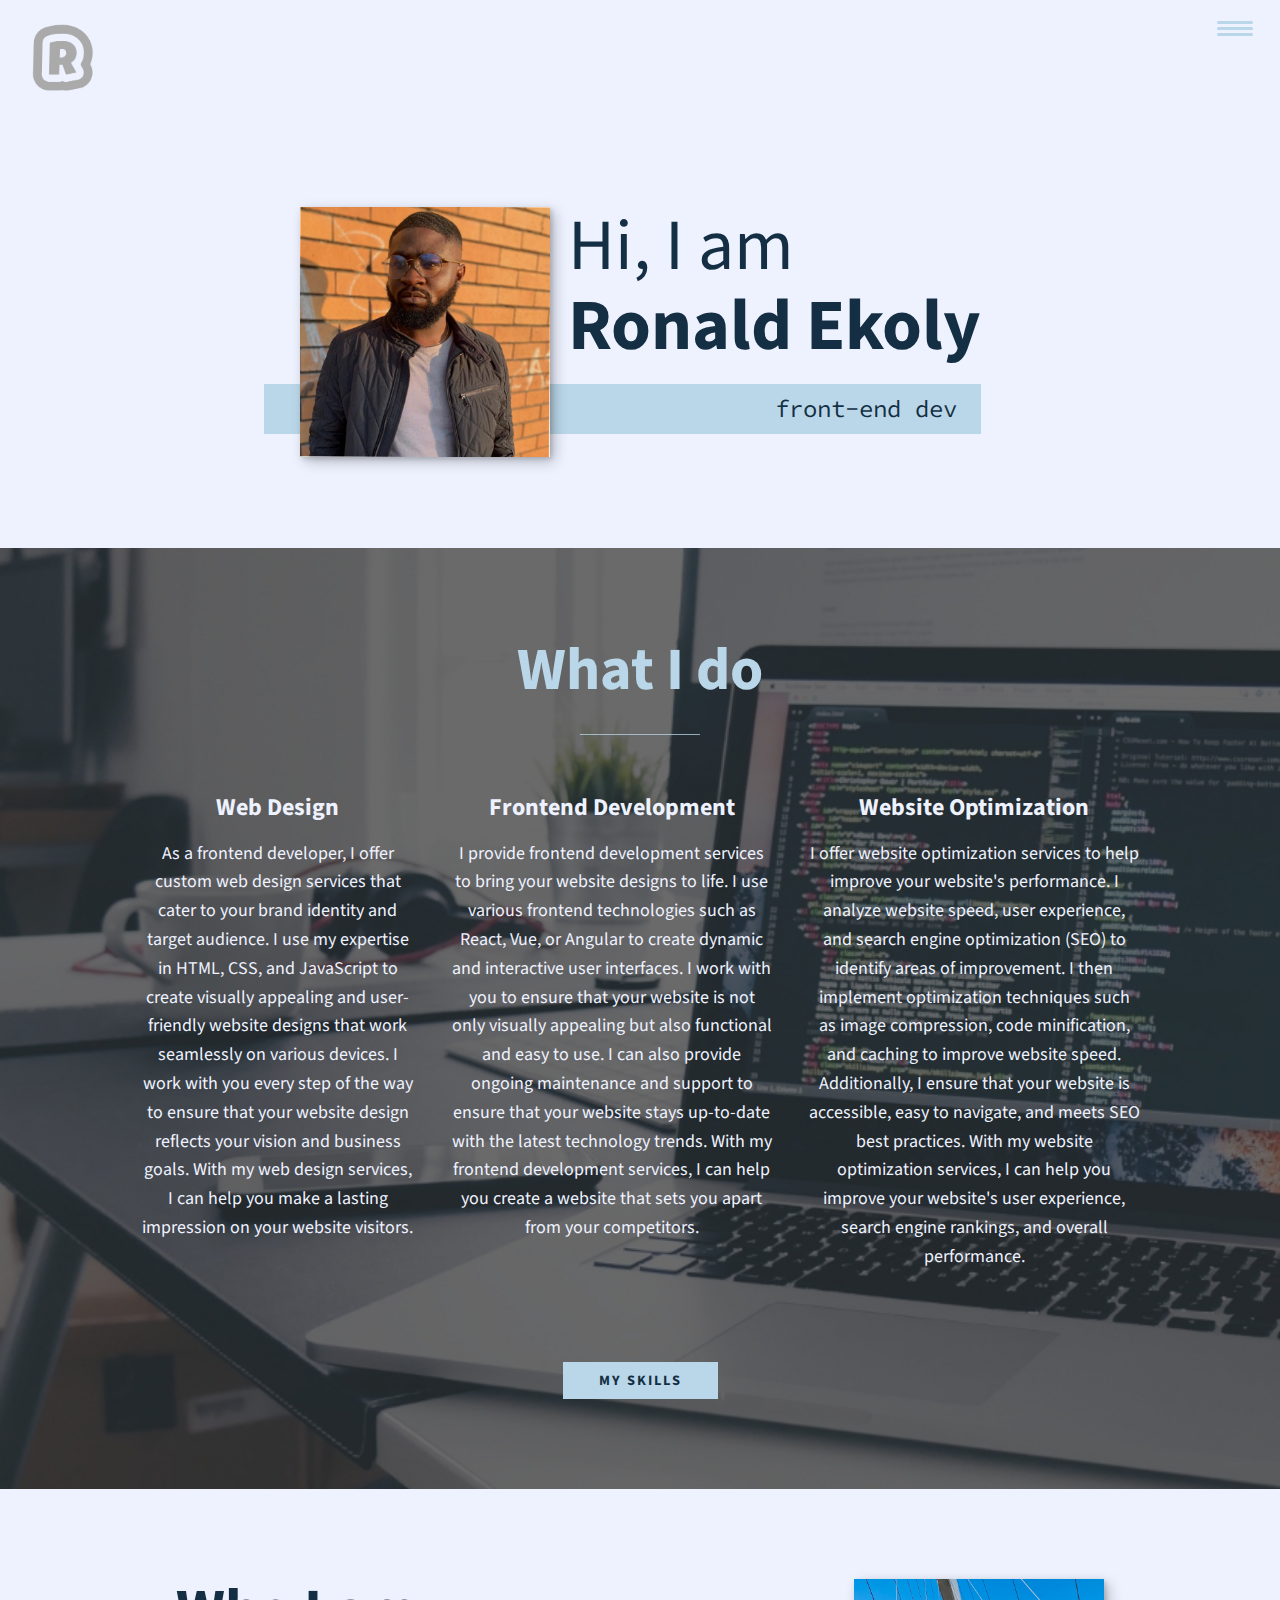
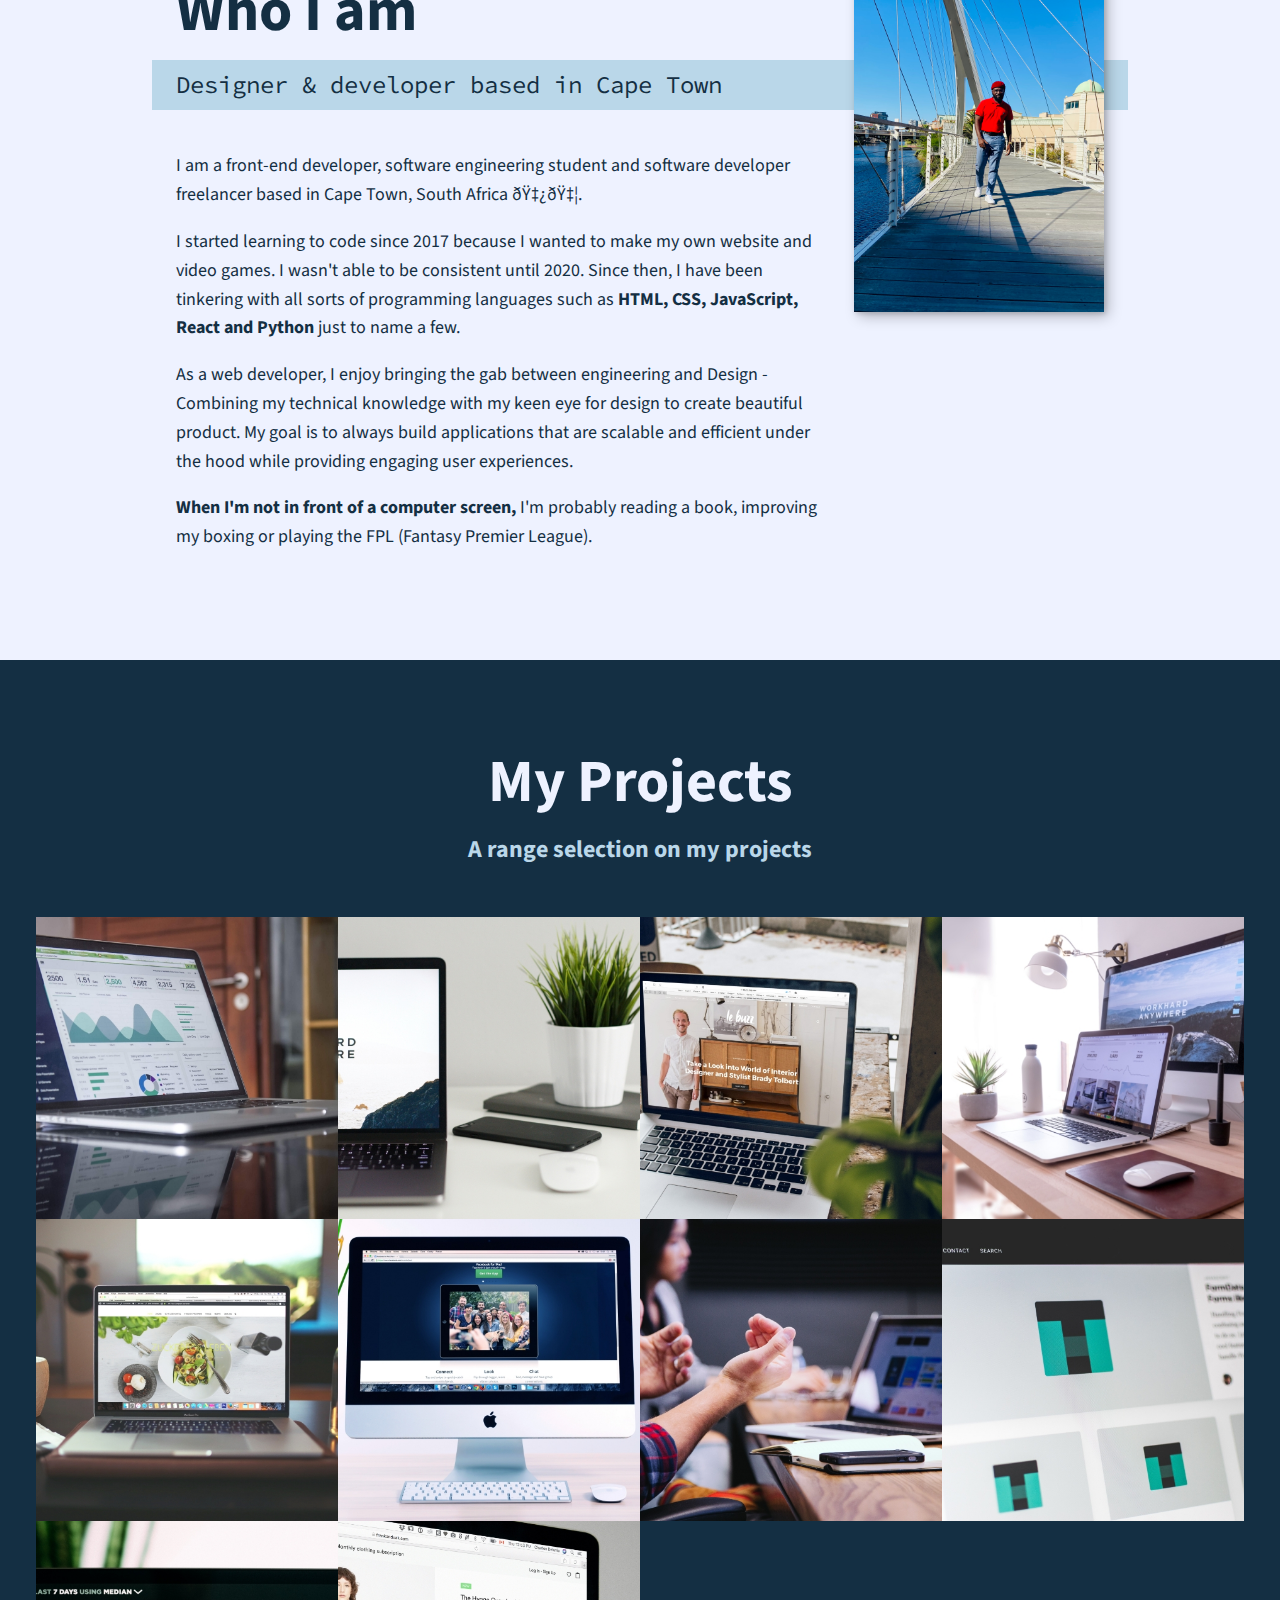
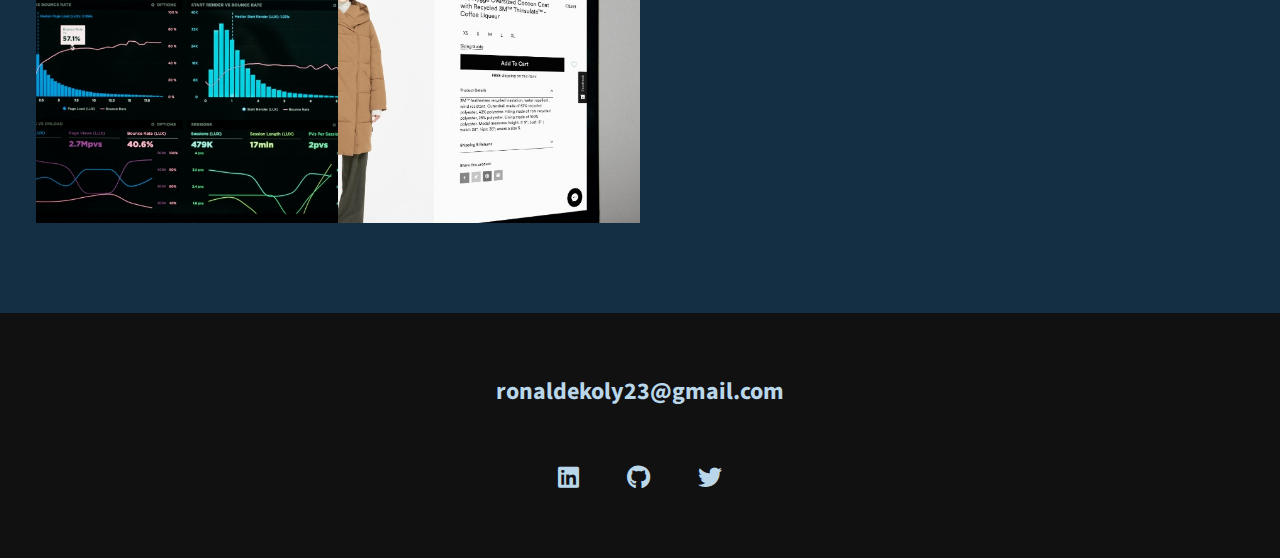
<file: index.html>
<!DOCTYPE html>
<html lang="en">
  <head>
    <meta charset=UTF-8">
    <meta name="viewport" content="width=device-width, initial-scale=1.0" />
    <title>
      Ronald Ekoly: Crafting User-Friendly Interfaces with Clean and Modern
      Frontend Development
    </title>
    <link rel="stylesheet" href="css/normalize.css" />
    <!-- <link rel="stylesheet" href="https://cdnjs.cloudflare.com/ajax/libs/font-awesome/5.11.2/css/all.css"
            integrity="sha256-46qynGAkLSFpVbEBog43gvNhfrOj+BmwXdxFgVK/Kvc=" crossorigin="anonymous" /> -->
    <link
      rel="stylesheet"
      href="https://cdnjs.cloudflare.com/ajax/libs/font-awesome/6.0.0/css/all.min.css"
    />

    <!-- my fonts -->
    <link
      href="https://fonts.googleapis.com/css?family=Source+Code+Pro:400,700|Source+Sans+Pro:300,700&display=swap"
      rel="stylesheet"
    />

    <link rel="stylesheet" href="css/styles.css" />
  </head>
  <body>
    <header>
      <div class="logo">
        <img src="img/ronald-logo-icon.png" alt="" />
      </div>
      <button class="nav-toggle" aria-label="toggle navigation">
        <span class="hamburger"></span>
      </button>
      <nav class="nav">
        <ul class="nav__list">
          <li class="nav__item">
            <a href="index.html" class="nav__link">Home</a>
          </li>
          <li class="nav__item">
            <a href="#services" class="nav__link">My Services</a>
          </li>
          <li class="nav__item">
            <a href="#about" class="nav__link">About me</a>
          </li>
          <li class="nav__item">
            <a href="#work" class="nav__link">Projects</a>
          </li>
          <li class="nav__item">
            <a href="skills.html" class="nav__link">Skills</a>
          </li>
          <li class="nav__item">
            <a href="portfolio-item.html" class="nav__link">My Portfolio</a>
          </li>
        </ul>
      </nav>
    </header>

    <!-- Introduction -->
    <section class="intro" id="home">
      <h1 class="section__title section__title--intro">
        Hi, I am <strong>Ronald Ekoly</strong>
      </h1>
      <p class="section__subtitle section__subtitle--intro">front-end dev</p>
      <img
        src="img/Ronald-dev-01.jpeg"
        alt="a picture of Ronald Ekoly"
        class="intro__img"
      />
    </section>

    <!-- My Services -->
    <section class="my-services" id="services">
      <h2 class="section__title section__title--services">What I do</h2>
      <div class="services">
        <div class="service">
          <h3>Web Design</h3>
          <p>
            As a frontend developer, I offer custom web design services that
            cater to your brand identity and target audience. I use my expertise
            in HTML, CSS, and JavaScript to create visually appealing and
            user-friendly website designs that work seamlessly on various
            devices. I work with you every step of the way to ensure that your
            website design reflects your vision and business goals. With my web
            design services, I can help you make a lasting impression on your
            website visitors.
          </p>
        </div>
        <!-- / service -->

        <div class="service">
          <h3>Frontend Development</h3>
          <p>
            I provide frontend development services to bring your website
            designs to life. I use various frontend technologies such as React,
            Vue, or Angular to create dynamic and interactive user interfaces. I
            work with you to ensure that your website is not only visually
            appealing but also functional and easy to use. I can also provide
            ongoing maintenance and support to ensure that your website stays
            up-to-date with the latest technology trends. With my frontend
            development services, I can help you create a website that sets you
            apart from your competitors.
          </p>
        </div>
        <!-- / service -->

        <div class="service">
          <h3>Website Optimization</h3>
          <p>
            I offer website optimization services to help improve your website's
            performance. I analyze website speed, user experience, and search
            engine optimization (SEO) to identify areas of improvement. I then
            implement optimization techniques such as image compression, code
            minification, and caching to improve website speed. Additionally, I
            ensure that your website is accessible, easy to navigate, and meets
            SEO best practices. With my website optimization services, I can
            help you improve your website's user experience, search engine
            rankings, and overall performance.
          </p>
        </div>
        <!-- / service -->
      </div>
      <!-- / services -->

      <a href="skills-page.html" class="btn">My Skills</a>
    </section>

    <!-- About me -->
    <section class="about-me" id="about">
      <h2 class="section__title section__title--about">Who I am</h2>
      <p class="section__subtitle section__subtitle--about">
        Designer & developer based in Cape Town
      </p>

      <div class="about-me__body">
        <p>
          I am a front-end developer, software engineering student and software
          developer freelancer based in Cape Town, South Africa 🇿🇦.
        </p>
        <p>
          I started learning to code since 2017 because I wanted to make my own
          website and video games. I wasn't able to be consistent until 2020.
          Since then, I have been tinkering with all sorts of programming
          languages such as
          <strong>HTML, CSS, JavaScript, React and Python</strong> just to name
          a few.
        </p>
        <p>
          As a web developer, I enjoy bringing the gab between engineering and
          Design - Combining my technical knowledge with my keen eye for design
          to create beautiful product. My goal is to always build applications
          that are scalable and efficient under the hood while providing
          engaging user experiences.
        </p>
        <p>
          <strong>When I'm not in front of a computer screen,</strong> I'm
          probably reading a book, improving my boxing or playing the FPL
          (Fantasy Premier League).
        </p>
      </div>

      <img
        src="img/ronald-dev-02.jpg"
        alt="Ronald walking on the bridge"
        class="about-me__img"
      />
    </section>

    <!-- My Projects-->
    <section class="my-work" id="work">
      <h2 class="section__title section__title--work">My Projects</h2>
      <p class="section__subtitle section__subtitle--work">
        A range selection on my projects
      </p>

      <div class="portfolio">
        <!-- Portfolio item 01-->
        <a href="portfolio-item.html" class="portfolio__item">
          <img src="img/portfolio-01.jpg" alt="" class="portfolio__img" />
        </a>

        <!-- Portfolio item 02-->
        <a href="#" class="portfolio__item">
          <img src="img/portfolio-02.jpg" alt="" class="portfolio__img" />
        </a>

        <!-- Portfolio item 03-->
        <a href="#" class="portfolio__item">
          <img src="img/portfolio-03.jpg" alt="" class="portfolio__img" />
        </a>

        <!-- Portfolio item 04-->
        <a href="#" class="portfolio__item">
          <img src="img/portfolio-04.jpg" alt="" class="portfolio__img" />
        </a>

        <!-- Portfolio item 05-->
        <a href="#" class="portfolio__item">
          <img src="img/portfolio-05.jpg" alt="" class="portfolio__img" />
        </a>

        <!-- Portfolio item 06-->
        <a href="#" class="portfolio__item">
          <img src="img/portfolio-06.jpg" alt="" class="portfolio__img" />
        </a>

        <!-- Portfolio item 07-->
        <a href="#" class="portfolio__item">
          <img src="img/portfolio-07.jpg" alt="" class="portfolio__img" />
        </a>

        <!-- Portfolio item 08-->
        <a href="#" class="portfolio__item">
          <img src="img/portfolio-08.jpg" alt="" class="portfolio__img" />
        </a>

        <!-- Portfolio item 09-->
        <a href="#" class="portfolio__item">
          <img src="img/portfolio-09.jpg" alt="" class="portfolio__img" />
        </a>

        <!-- Portfolio item 10-->
        <a href="#" class="portfolio__item">
          <img src="img/portfolio-10.jpg" alt="" class="portfolio__img" />
        </a>
      </div>
    </section>

    <!-- Footer -->
    <footer class="footer">
      <!-- my email address goes here-->
      <a href="mailto:ronaldekoly23@gmail.com" class="footer__link"
        >ronaldekoly23@gmail.com</a
      >
      <ul class="social-list">
        <li class="social-list__item">
          <a
            href="https://www.linkedin.com/in/r-ekoly23/"
            class="social-list__link"
          >
            <i class="fa-brands fa-linkedin"></i>
          </a>
        </li>
        <li class="social-list__item">
          <a href="https://github.com/ronaldekoly" class="social-list__link">
            <i class="fa-brands fa-github"></i>
          </a>
        </li>
        <li class="social-list__item">
          <a href="https://twitter.com/REkoly" class="social-list__link">
            <i class="fa-brands fa-twitter"></i>
          </a>
        </li>
      </ul>
    </footer>

    <script src="js/index.js"></script>
  </body>
</html>
</file>
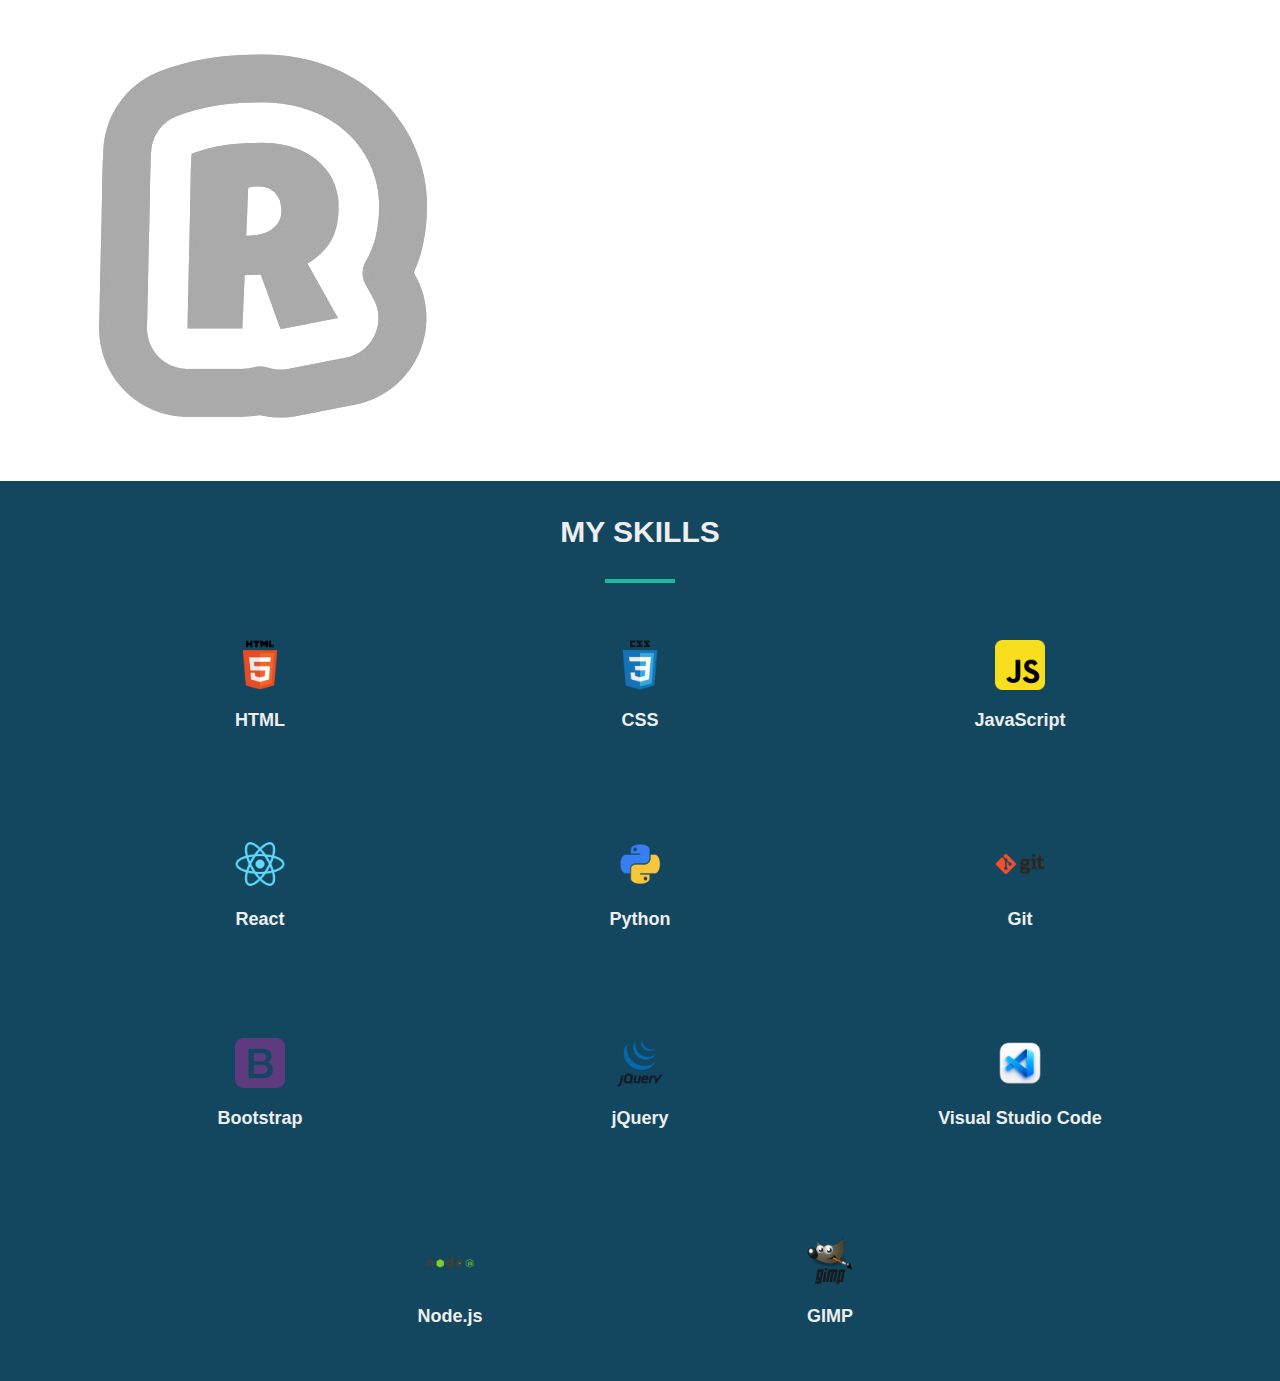
<file: skills-page.html>
<html lang="en">
  <head>
    <meta charset="UTF-8" />
    <meta http-equiv="X-UA-Compatible" content="IE=edge" />
    <meta name="viewport" content="width=device-width, initial-scale=1.0" />
    <title>My Skills section</title>

    <link rel="stylesheet" href="css/skills.css" />
    <!-- <link rel="stylesheet" href="css/styles.css" /> -->
  </head>
  <body>
    <header>
      <div class="logo">
        <img src="img/ronald-logo-icon.png" alt="" />
      </div>
      <button class="nav-toggle" aria-label="toggle navigation">
        <span class="hamburger"></span>
      </button>
      <nav class="nav">
        <ul class="nav__list">
          <li class="nav__item">
            <a href="index.html" class="nav__link">Home</a>
          </li>
          <li class="nav__item">
            <a href="#services" class="nav__link">My Services</a>
          </li>
          <li class="nav__item">
            <a href="#about" class="nav__link">About me</a>
          </li>
          <li class="nav__item">
            <a href="#work" class="nav__link">Projects</a>
          </li>
          <li class="nav__item">
            <a href="skills.html" class="nav__link">Skills</a>
          </li>
          <li class="nav__item">
            <a href="portfolio-item.html" class="nav__link">My Portfolio</a>
          </li>
        </ul>
      </nav>
    </header>
    <div class="inner">
      <div class="header">
        <h1>My Skills</h1>
        <hr />
      </div>

      <div class="content">
        <img src="logo-icons/html.png" alt="HTML5" />
        <h2>HTML</h2>
      </div>

      <div class="content">
        <img src="logo-icons/css.png" alt="CSS" />
        <h2>CSS</h2>
      </div>

      <div class="content">
        <img src="logo-icons/js.png" alt="JavaScript" />
        <h2>JavaScript</h2>
      </div>

      <div class="content">
        <img src="logo-icons/react.png" alt="React" />
        <h2>React</h2>
      </div>

      <div class="content">
        <img src="logo-icons/python.png" alt="Python" />
        <h2>Python</h2>
      </div>

      <div class="content">
        <img src="logo-icons/git.png" alt="Git" />
        <h2>Git</h2>
      </div>

      <div class="content">
        <img src="logo-icons/bootstrap.png" alt="Bootstrap" />
        <h2>Bootstrap</h2>
      </div>

      <div class="content">
        <img src="logo-icons/jquery.png" alt="jQuery" />
        <h2>jQuery</h2>
      </div>

      <div class="content">
        <img src="logo-icons/vscode.png" alt="Visual Studio Code" />
        <h2>Visual Studio Code</h2>
      </div>

      <div class="content">
        <img src="logo-icons/nodejs.png" alt="Node.js" />
        <h2>Node.js</h2>
      </div>

      <div class="content">
        <img src="logo-icons/gimp.png" alt="GIMP" />
        <h2>GIMP</h2>
      </div>
    </div>
  </body>
</html>
</file>
<file: css/styles.css>
*,
*::before,
*::after {
    box-sizing: border-box;
}

/* Custom Properties, update these for your own design */

:root {
    --ff-primary: 'Source Sans Pro', sans-serif;
    --ff-secondary: 'Source Code Pro', monospace;

    --fw-reg: 400;
    --fw-bold: 700;

    --clr-light: #EEF2FF;
    --clr-dark: #142F43;
    --clr-accent: #BAD7E9;

    --fs-h1: 3rem;
    --fs-h2: 2.25rem;
    --fs-h3: 1.25rem;
    --fs-body: 1rem;

    --bs: 0.25em 0.25em 0.75em rgba(0,0,0,.25),
          0.125em 0.125em 0.25em rgba(0,0,0,.15);
}

@media (min-width: 800px) {
    :root {
        --fs-h1: 4.5rem;
        --fs-h2: 3.75rem;
        --fs-h3: 1.5rem;
        --fs-body: 1.125rem;
    }
}

/* General styles */

html {
    scroll-behavior: smooth;
}





body {
    background: var(--clr-light);
    color: var(--clr-dark);
    margin: 0;
    font-family: var(--ff-primary);
    font-size: var(--fs-body);
    line-height: 1.6;
}

section {
    padding: 5em 2em;
}

img {
    display: block;
    max-width: 100%;
}

strong {
    font-weight: var(--fw-bold);
}

:focus {
    outline: 3px solid var(--clr-accent);
    outline-offset: 3px;
}


/* Buttons */

.btn {
    display: inline-block;
    padding: .5em 2.5em;
    background: var(--clr-accent);
    color: var(--clr-dark);
    text-decoration: none;
    cursor: pointer;
    font-size: .8em;
    text-transform: uppercase;
    letter-spacing: 2px;
    font-weight: var(--fw-bold);
    transition: transform 200ms ease-in-out;

}

.btn:hover {
    transform: scaleX(1);
}

/* Typography */

h1,
h2,
h3 {
    line-height: 1.1;
    margin: 0;
}

h1 {
    font-size: var(--fs-h1)
}

h2 {
    font-size: var(--fs-h2)
}

h3 {
    font-size: var(--fs-h3)
}


.section__title {
    margin-bottom: .25em;
}

.section__title--intro {
    font-weight: var(--fw-reg);
}

.section__title--intro strong {
    display: block;
}

.section__subtitle {
    margin: 0;
    font-size: var(--fs-h3);
}

.section__subtitle--intro, 
.section__subtitle--about {
    background: var(--clr-accent);
    padding: .25em 1em;
    font-family: var(--ff-secondary);
    margin-bottom: 1em;
}

.section__subtitle--work {
    color: var(--clr-accent);
    font-weight: bold;
    margin-bottom: 2em;
}

/*   header    */

header {
    display: flex;
    justify-content: space-between;
    padding: 1em;
}

.logo {
    max-width: 90px;
}

.nav {
    position: fixed;
    background: var(--clr-dark);
    color: var(--clr-light);
    top: 0;
    bottom: 0;
    left: 0;
    right: 0;
    z-index: 100;

    transform: translateX(100%);
    transition: transform 250ms cubic-bezier(.5,0,.5,1);
}

.nav__list {
    list-style: none;
    display: flex;
    height: 100%;
    flex-direction: column;
    justify-content: space-evenly;
    align-items: center;
    margin: 0;
    padding: 0;
}

.nav__link {
    color: inherit;
    font-weight: var(--fw-bold);
    font-size: var(--fs-h3);
    text-decoration: none;
}

.nav__link:hover {
    color: var(--clr-accent);
}

.nav-toggle {
    padding: .5em;
    background: transparent;
    border: 0;
    cursor: pointer;
    position: absolute;
    right: 1em;
    top: 1em;
    z-index: 1000;
}

.nav-open .nav {
    transform: translateX(0);
}

.nav-open .nav-toggle {
    position: fixed;
}

.nav-open .hamburger {
    transform: rotate(.625turn);
}

.nav-open .hamburger::before{
    transform: rotate(90deg) translateX(-6px);
}

.nav-open .hamburger::after {
    opacity: 0;
}

.hamburger {
    display: block;
    position: relative;
}

.hamburger,
.hamburger::before,
.hamburger::after {
    background: var(--clr-accent);
    width: 2em;
    height: 3px;
    border-radius: 1em;
    transition:  transform 250em ease-in-out;
}

.hamburger::before,
.hamburger::after {
    content: '';
    position: absolute;
    left: 0;
    right: 0;
}

.hamburger::before {
    top: 6px;
}

.hamburger::after {
    bottom: 6px;
}


/*   Intro Section    */

.intro {
    position: relative;
}

.intro__img {
    box-shadow: var(--bs);
}

.section__subtitle--intro {
    display: inline-block;
}

@media (min-width: 600px) {
    .intro {
        display: grid;
        width: min-content;
        margin: 0 auto;
        grid-column-gap: 1em;
        grid-template-areas:
            "img title"
            "img subtitle";
        grid-template-columns: min-content max-content;
    }

    .intro__img {
        grid-area: img;
        min-width: 250px;
        position: relative;
        z-index: 2;
    }

    .section__subtitle--intro {
        align-self: start;
        grid-column: -1 / 1;
        grid-row: 2;
        text-align: right;
        position: relative;
        left: -1.5em;
        width: calc(100% + 1.5em);
    }
}




/*   My Services Section   */


.my-services {
    background-color: var(--clr-dark);
    background-image: url(../img/services-bg.jpg);
    background-size: cover;
    /*background-blend-mode: multiply;*/
    color: var(--clr-light);
    text-align: center;
}

.section__title--services {
    color: var(--clr-accent);
    position: relative;
}

.section__title--services::after {
    content:'';
    display: block;
    width: 2em;
    height: 1px;
    margin: 0.5em auto 1em;
    background: currentColor;
    opacity: 0.75;
}

.services {
    margin-bottom: 4em;
}

.service {
    max-width: 500px;
    margin: 0;
}

@media (min-width: 600px) {
    .services {
        display: flex;
        max-width: 1000px;
        margin-left: auto;
        margin-right: auto;
    }

    .service + .service {
        margin-left: 2em;
    }
}

.about-me {
    max-width: 1000px;
    margin: 0 auto;
}

.about-me__img {
    box-shadow: var(--bs);
}

@media (min-width: 600px) {
    .about-me {
        display: grid;
        grid-template-columns: 1fr 250px;
        grid-template-areas: 
            "title img"
            "subtitle img"
            "text img";
        grid-column-gap: 2em;
    }

    .section__title--about {
        grid-area: title;
    }

    .section__subtitle--about {
        grid-column: 1 / -1;
        grid-row: 2;
        position: relative;
        left: -1em;
        width: calc(100% + 2em);
        padding-left: 1em;
        padding-right: calc(200px + 4em);
    }

    .about-me__img {
        grid-area: img;
        position: relative;
        z-index: 2;
    }
}


/*   My work   */

.my-work {
    background-color: var(--clr-dark);
    color: var(--clr-light);
    text-align: center;
}

.portfolio {
    display: grid;
    grid-template-columns: repeat(auto-fit, minmax(300px, 1fr));
}

.portfolio__item {
    background: var(--clr-accent);
    overflow: hidden;
}

.portfolio__img {
    transition: transform 750ms cubic-bezier(.5, 0, .5, 1),
    opacity 250ms linear;
}

.portfolio__item:focus {
    position: relative;
    z-index: 2;
}

.portfolio__img:hover,
.portfolio__item:focus .portfolio__img {
    transform: scale(1.2);
    opacity: .75;
}

/*   footer   */

.footer {
    background: #111;
    color: var(--clr-accent);
    text-align: center;
    padding: 2.5em 0;
    font-size: var(--fs-h3);
}

.footer a {
    color: inherit;
    text-decoration: none;
}

.footer__link {
    font-weight: var(--fw-bold);
}

.footer__link:hover,
.social-list__link:hover {
    opacity: .7;
}

.footer__link:hover {
    text-decoration: underline;
}

.social-list {
    list-style: none;
    display: flex;
    justify-content: center;
    margin: 2em 0 0;
    padding: 0;
}

.social-list__item {
    margin: 0 .5em;
}

.social-list__link {
    padding: .5em;
}



/*  Individual portfolio item styles  */

.portfolio-item-individual {
    padding: 0 2em 2em;
    max-width: 1000px;
    margin: 0 auto;
}

.portfolio-item-individual p {
    max-width: 600px;
    margin-left: auto;
    margin-right: auto;
}
</file>
<file: css/skills.css>
* {
    margin: 0;
    padding: 0;
}

header {
    display: flex;
    justify-content: space-between;
    padding: 1em;
}

.logo {
    max-width: 90px;
}

.nav {
    position: fixed;
    background: var(--clr-dark);
    color: var(--clr-light);
    top: 0;
    bottom: 0;
    left: 0;
    right: 0;
    z-index: 100;

    transform: translateX(100%);
    transition: transform 250ms cubic-bezier(.5,0,.5,1);
}

.nav__list {
    list-style: none;
    display: flex;
    height: 100%;
    flex-direction: column;
    justify-content: space-evenly;
    align-items: center;
    margin: 0;
    padding: 0;
}

.nav__link {
    color: inherit;
    font-weight: var(--fw-bold);
    font-size: var(--fs-h3);
    text-decoration: none;
}

.nav__link:hover {
    color: var(--clr-accent);
}

.nav-toggle {
    padding: .5em;
    background: transparent;
    border: 0;
    cursor: pointer;
    position: absolute;
    right: 1em;
    top: 1em;
    z-index: 1000;
}

.nav-open .nav {
    transform: translateX(0);
}

.nav-open .nav-toggle {
    position: fixed;
}

.nav-open .hamburger {
    transform: rotate(.625turn);
}

.nav-open .hamburger::before{
    transform: rotate(90deg) translateX(-6px);
}

.nav-open .hamburger::after {
    opacity: 0;
}

.hamburger {
    display: block;
    position: relative;
}

.hamburger,
.hamburger::before,
.hamburger::after {
    background: var(--clr-accent);
    width: 2em;
    height: 3px;
    border-radius: 1em;
    transition:  transform 250em ease-in-out;
}

.hamburger::before,
.hamburger::after {
    content: '';
    position: absolute;
    left: 0;
    right: 0;
}

.hamburger::before {
    top: 6px;
}

.hamburger::after {
    bottom: 6px;
}


.inner {
    position: relative;
    font-family:  sans-serif;
    min-height: 100vh;
    width: 100%;
    display: flex;
    justify-content: center;
    align-items: center;

    background: #12475f;
    color: #eee;
    flex-wrap: wrap;
}

.header {
    position: relative;
    width: 100%;
    display: flex;
    justify-content: center;
    align-items: center;
    flex-direction: column;
}

.header h1 {
    position: relative;
    font-size: 30px;
    text-transform: uppercase;
    margin: 30px;
}

.header hr {
    position: relative;
    width: 70px;
    height: 4px;
    border: none;
    background: #1abc9c;
}

.content {
    position: relative;
    width: 300px;
    padding: 20px;
    margin: 20px;
    justify-content: center;
    align-items: center; 
    flex-wrap: wrap;  
    flex-direction: column;
    text-align: center;
}

.content img {
    position: relative;
    width: 50px;
    height: 50px;
    padding: 10px;
    /* background: #eee; */
    /* border-radius: 70%; */
}

.content h2 {
    font-size: 18px;
    margin: 10px;
    /* text-transform: uppercase; */
}

.content p {
    font-size: 13px;
    line-height: 1.4;
}
</file>
